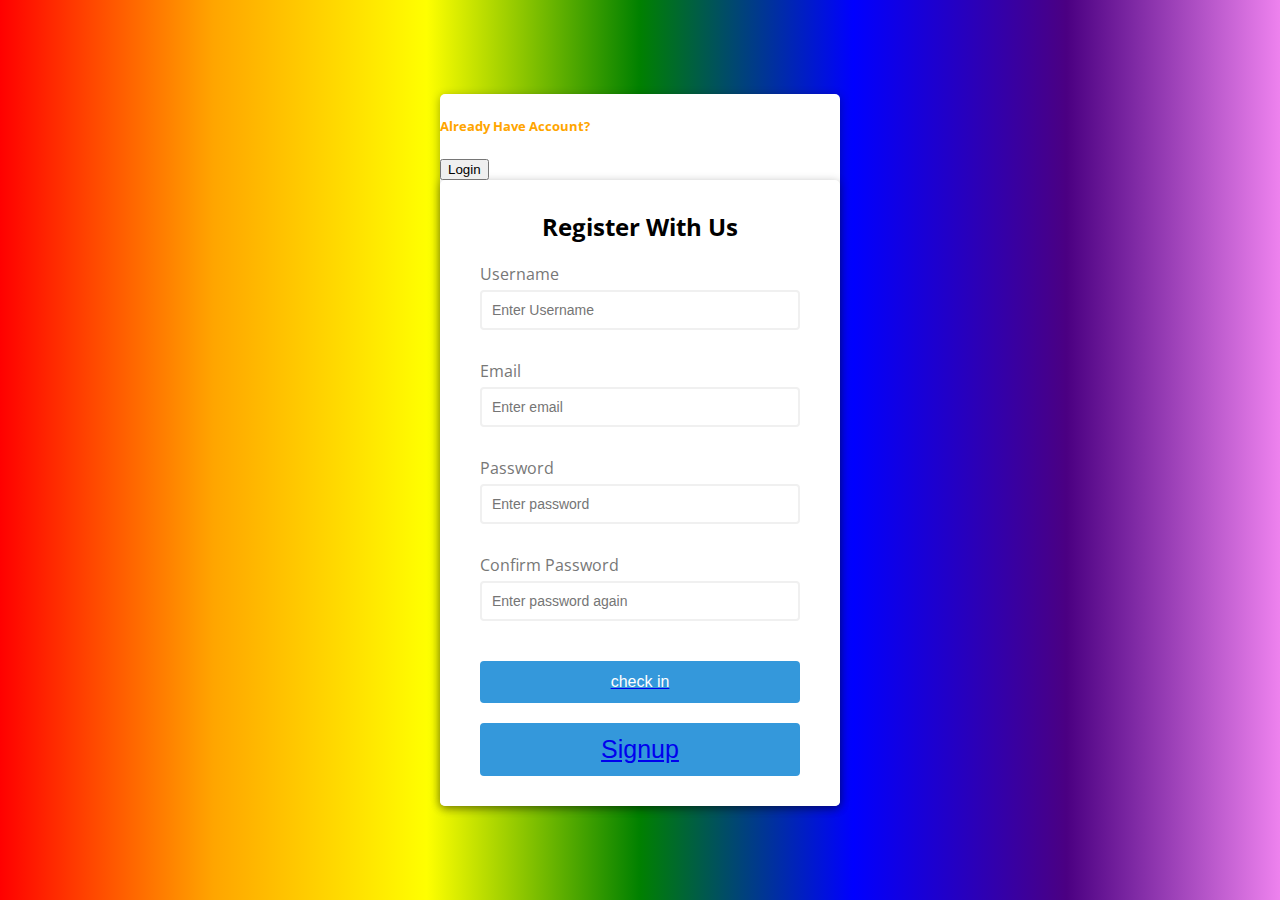
<file: validation/index.html>
<!DOCTYPE html>
<html lang="en">
<head>
    <meta charset="UTF-8">
    <meta name="viewport" content="width=device-width, initial-scale=1.0">
    <title>REGISTER</title>
    <link rel="stylesheet" href="style.css"
    
</head>
<body>
    <div class="container">
        <div class="text-end">
          <h5 style="color: orange; font-weight: bold">
            Already Have Account? <i class="fa fa-arrow-down"></i>
          </h5>
          <a href='login.html'>
            <button class="btn btn-primary">Login</button>
          </a>
        </div>
    
    <div class="container">
       
        <form id="form" class="form">
            <h2>Register With Us</h2>
            <div class="form-control">
                <label for="username">Username</label>
                <input type="text" id="username" placeholder="Enter Username">
                <small>Error Message</small>
            </div>
            <div class="form-control">
                <label for="email">Email</label>
                <input type="text" id="email" placeholder="Enter email">
                <small>Error Message</small>
            </div>
            <div class="form-control">
                <label for="password">Password</label>
                <input type="password" id="password" placeholder="Enter password">
                <small>Error Message</small>
            </div>
            <div class="form-control">
                <label for="password2">Confirm Password</label>
                <input type="password" id="password2" placeholder="Enter password again">
                <small>Error Message</small>
            </div>
            <div class="text-center mt-2">
                <a href='login.html'>
                    <button class="btn btn-primary">check
                        in</button>
                  </a>                </button>
                <button
                  type="submit"
                  style="font-size: 25px"
                  class="btn btn-success mt-2 btn-block">
                  <a href='login.html'>Signup</a>
                
                  
              </div>
        </form>
        
        <script>
            const form = document.getElementById('form');
const username = document.getElementById('username');
const email = document.getElementById('email');
const password = document.getElementById('password');
const password2 = document.getElementById('password2');

//Show input error messages
function showError(input, message) {
    const formControl = input.parentElement;
    formControl.className = 'form-control error';
    const small = formControl.querySelector('small');
    small.innerText = message;
}

//show success colour
function showSucces(input) {
    const formControl = input.parentElement;
    formControl.className = 'form-control success';
}

//check email is valid
function checkEmail(input) {
    const re = /^(([^<>()\[\]\\.,;:\s@"]+(\.[^<>()\[\]\\.,;:\s@"]+)*)|(".+"))@((\[[0-9]{1,3}\.[0-9]{1,3}\.[0-9]{1,3}\.[0-9]{1,3}\])|(([a-zA-Z\-0-9]+\.)+[a-zA-Z]{2,}))$/;
    if(re.test(input.value.trim())) {
        showSucces(input)
    }else {
        showError(input,'Email is not invalid');
    }
}


//checkRequired fields
function checkRequired(inputArr) {
    inputArr.forEach(function(input){
        if(input.value.trim() === ''){
            showError(input,`${getFieldName(input)} is required`)
        }else {
            showSucces(input);
        }
    });
}


//check input Length
function checkLength(input, min ,max) {
    if(input.value.length < min) {
        showError(input, `${getFieldName(input)} must be at least ${min} characters`);
    }else if(input.value.length > max) {
        showError(input, `${getFieldName(input)} must be les than ${max} characters`);
    }else {
        showSucces(input);
    }
}

//get FieldName
function getFieldName(input) {
    return input.id.charAt(0).toUpperCase() + input.id.slice(1);
}

// check passwords match
function checkPasswordMatch(input1, input2) {
    if(input1.value !== input2.value) {
        showError(input2, 'Passwords do not match');
    }
}


//Event Listeners
form.addEventListener('submit',function(e) {
    e.preventDefault();

    checkRequired([username, email, password, password2]);
    checkLength(username,3,15);
    checkLength(password,6,25);
    checkEmail(email);
    checkPasswordMatch(password, password2);
});


        </script>
        
    </div>
    <script src="signup.js"></script>
</body>
</html>
</file>
<file: validation/style.css>
@import url('https://fonts.googleapis.com/css?family=Open+Sans&display=swap');

:root{
    --succes-color: #2ecc71;;
    --error-color: #e74c3c;
}


*{
    box-sizing: border-box;
}

body{
background-color: red; /* For browsers that do not support gradients */
  background-image: linear-gradient(to right, red, orange, yellow, green, blue, indigo, violet);
    font-family: 'Open Sans', sans-serif;
    display: flex;
    align-items: center;
    justify-content: center;
    min-height: 100vh;
    margin: 0;
}

.container{
    background-color: #fff;
    border-radius: 5px;
    box-shadow: 0 2px 10px rgba(0,0,0,0.3);
    width: 400px;
}

h2{
    text-align: center;
    margin: 0 0 20px;
}

.form{
    padding: 30px 40px;
}

.form-control{
    margin-bottom: 10px;
    padding-bottom: 20px;
    position: relative;
}

.form-control label{
    color:#777;
    display: block;
    margin-bottom: 5px; 
}
 
.form-control input
{
    border: 2px solid #f0f0f0;
    border-radius: 4px;
    display: block;
    width: 100%;
    padding: 10px;
    font-size: 14px;   
}

.form-control input:focus{
    outline: 0;
    border-color: #777;

}

.form-control.success input {
    border-color: var(--succes-color);
}

.form-control.error input {
    border-color: var(--error-color);    
}

.form-control small{
    color: var(--error-color);
    position: absolute;
    bottom: 0;
    left: 0;
    visibility: hidden;
}

.form-control.error small{
    visibility: visible;
}
.form button {
    cursor: pointer;
    background-color: #3498db;
    border: 2px solid #3498db;
    border-radius: 4px;
    color: #fff;
    display: block;
    padding: 10px;
    font-size: 16px;
    margin-top:20px;
    width:100%;
}
</file>
